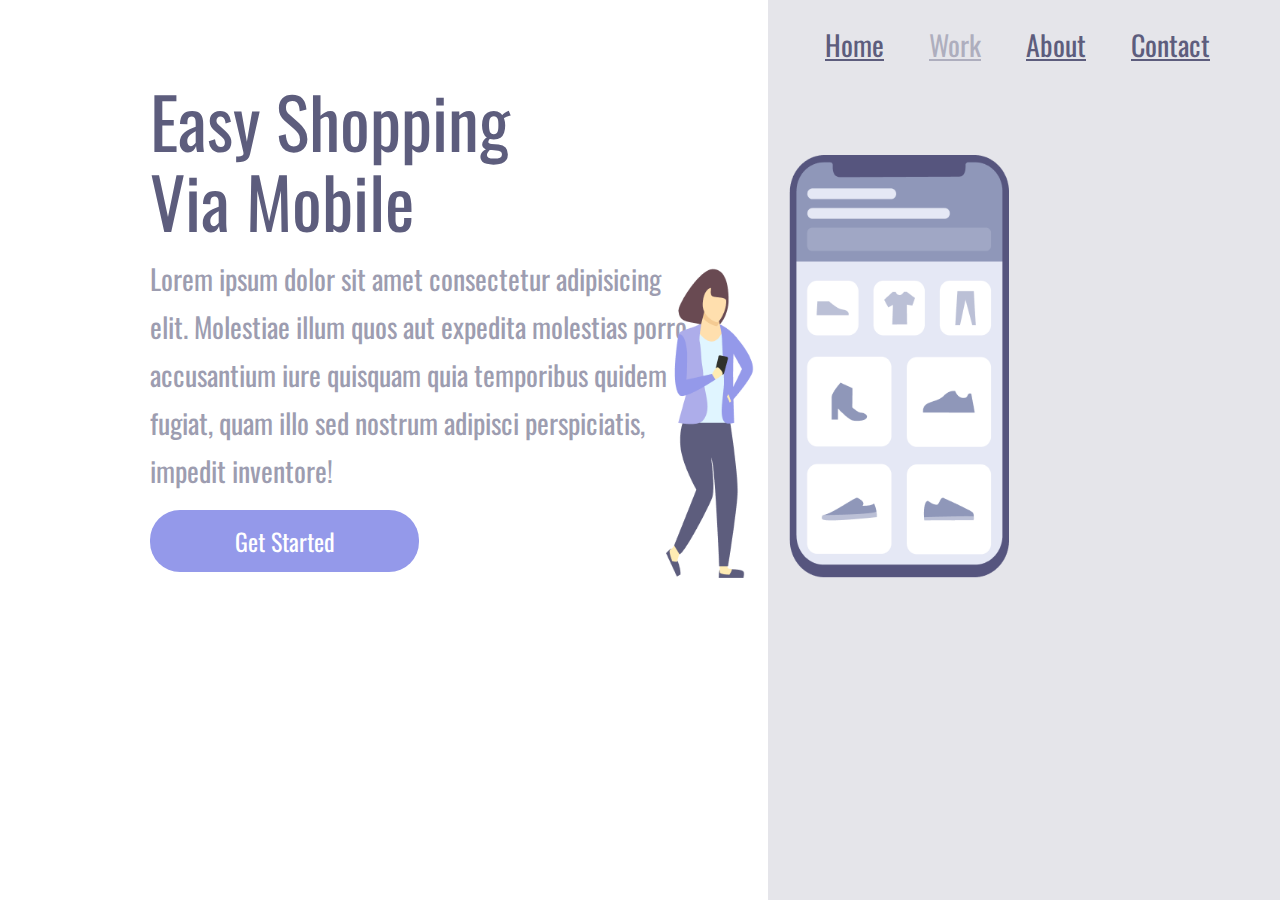
<file: index.html>
<!DOCTYPE html>
<html lang="en">

<head>
    <meta charset="UTF-8">
    <meta name="viewport" content="width=device-width, initial-scale=1.0">
    <link rel="preconnect" href="https://fonts.googleapis.com">
    <link rel="preconnect" href="https://fonts.gstatic.com" crossorigin>
    <link href="https://fonts.googleapis.com/css2?family=Oswald&display=swap" rel="stylesheet">

    <link rel="stylesheet" href="./src/styles/Style.css">
    <link rel="stylesheet" href="./src/styles/Responsivo.css">
    <title>Easy Shopping Via Mobile</title>
</head>

<body>
    <main>
        <section class="box-left">
            <h1>Easy Shopping Via Mobile</h1>

            <p>Lorem ipsum dolor sit amet consectetur adipisicing elit. Molestiae illum quos aut expedita molestias
                porro accusantium iure quisquam quia temporibus quidem fugiat, quam illo sed nostrum adipisci
                perspiciatis, impedit inventore!</p>

            <button>Get Started</button>
        </section>

        <section class="box-rigth">
            <header>
                <a href="">Home</a>
                <a href="">Work</a>
                <a href="">About</a>
                <a href="">Contact</a>
            </header>

            <img src="./src/img/Via.Mobile.png" alt="Via Mobile">
        </section>

    </main>
</body>

</html>
</file>
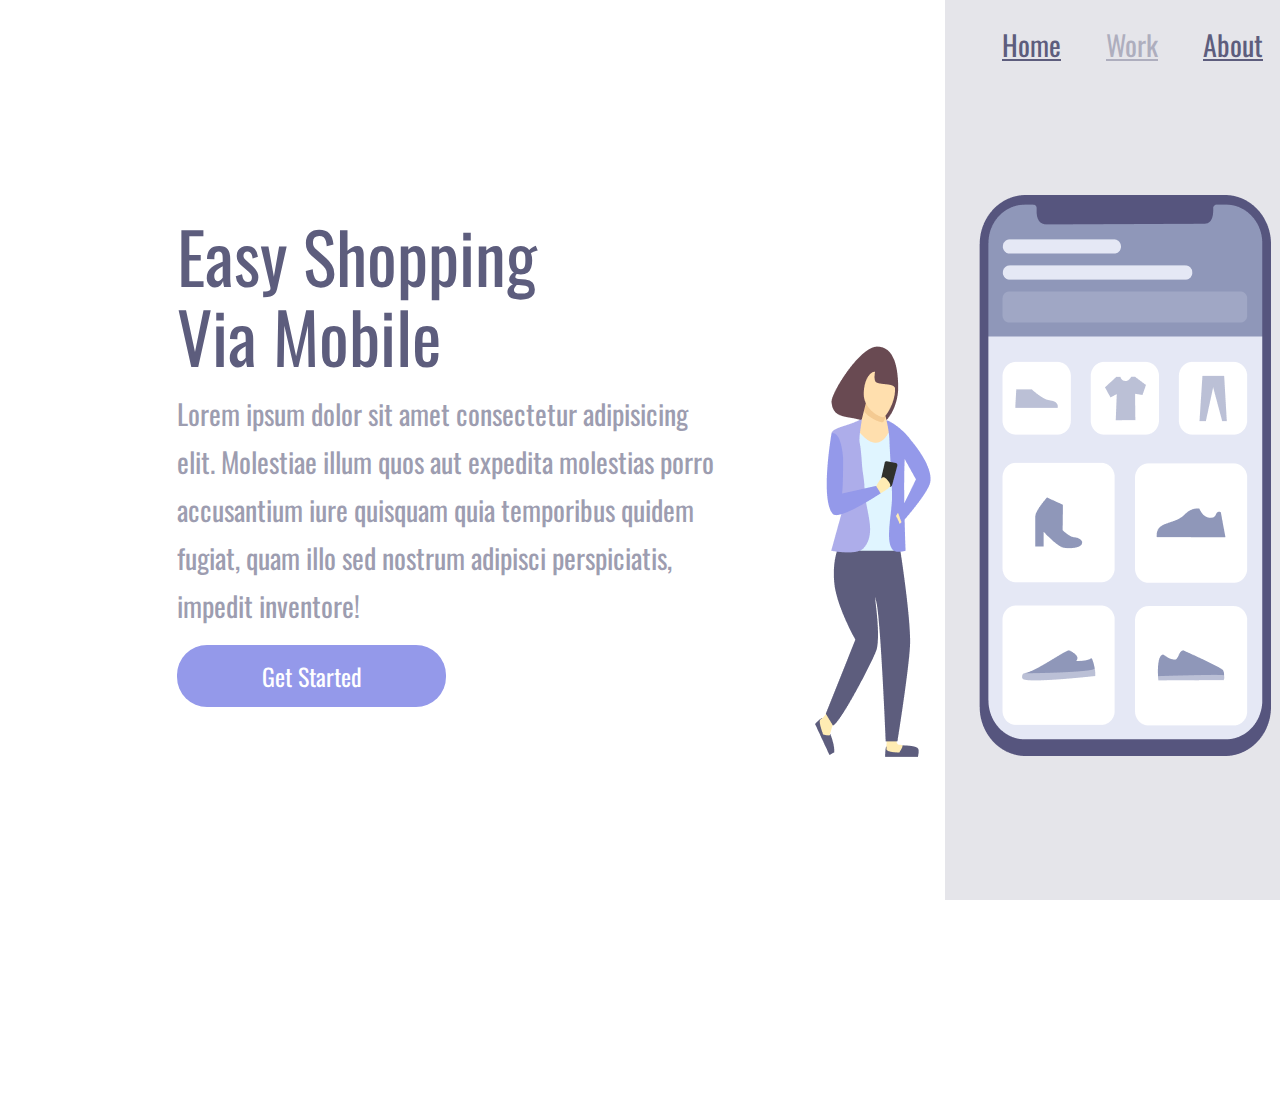
<file: Easy-Shopping-Via-Mobile/index.html>
<!DOCTYPE html>
<html lang="en">

<head>
    <meta charset="UTF-8">
    <meta name="viewport" content="width=device-width, initial-scale=1.0">
    <link rel="preconnect" href="https://fonts.googleapis.com">
    <link rel="preconnect" href="https://fonts.gstatic.com" crossorigin>
    <link href="https://fonts.googleapis.com/css2?family=Oswald&display=swap" rel="stylesheet">

    <link rel="stylesheet" href="./Styles.css">
    <link rel="stylesheet" href="./Responsivo.css">
    <title>Easy Shopping Via Mobile</title>
</head>

<body>
    <main>
        <section class="box-left">
            <h1>Easy Shopping Via Mobile</h1>

            <p>Lorem ipsum dolor sit amet consectetur adipisicing elit. Molestiae illum quos aut expedita molestias
                porro accusantium iure quisquam quia temporibus quidem fugiat, quam illo sed nostrum adipisci
                perspiciatis, impedit inventore!</p>

            <button>Get Started</button>
        </section>

        <section class="box-rigth">
            <header>
                <a href="">Home</a>
                <a href="">Work</a>
                <a href="">About</a>
                <a href="">Contact</a>
            </header>

            <img src="./Via.Mobile.png" alt="Via Mobile">
        </section>

    </main>
</body>

</html>
</file>
<file: src/styles/Style.css>
* {
    margin: 0;
    padding: 0;
    box-sizing: border-box;
    font-family: 'Oswald', sans-serif;
    color: #5D5D7D;
}

main {
    width: 100vw;
    height: 100vh;
}

.box-left {
    width: 60%;
    height: 100vh;
    display: inline-block;
    padding-top: 80px;
    padding-left: 150px;
}

h1 {
    font-size: 70px;
    font-weight: 400;
    line-height: 80px;
    width: 368px;
}

p {
    font-size: 28px;
    font-weight: 400;
    line-height: 48px;
    opacity: 0.6;
    width: 540px;
    margin: 15px 0;
}

button {
    width: 269px;
    height: 62px;
    background: #9499EA;
    border-radius: 30px;
    border: none;
    cursor: pointer;

    color: #FFF;
    text-align: center;
    font-size: 24px;
    font-weight: 400;
}

button:active {
    transform: scale(0.9);
}

.box-rigth {
    width: 40%;
    height: 100vh;
    background: rgba(93, 93, 125, 0.16);
    display: inline-block;
    position: absolute;
}  

header {
    padding: 24px 0 0 57px;
}

header a {
    color: #5D5D7D;
    font-size: 28px;
    font-weight: 400;
    margin-right: 41px;
}

header a:nth-child(2) {
    opacity: 0.4;
}

img {
    width: 67%;
    position: relative;
    top: 10%;
    right: 20%;
}
</file>
<file: src/styles/Responsivo.css>
@media (max-width: 1200px) {

    .box-left {
        padding-left: 30px;
    }

    .box-rigth header {
        padding: 24px 10px;
    }

    .box-rigth header a {
        font-size: 24px;
        margin: 0px 20px;
    }
}

@media (max-width: 1000px) {

    .box-left h1 {
        font-size: 60px;
    }

    .box-left p {
        font-size: 18px;
        width: 450px;
    }

    .box-rigth header a {
        margin: 0 10px;
    }
}

@media (max-width: 800px) {
    .box-left {
        margin: 0;
        padding: 10px 0;
        display: block;
        width: 100vw;
        height: auto;
    }

    .box-left h1 {
        text-align: center;
        font-size: 30px;
        line-height: 52px;
        width: 268px;
        margin: 0 auto;
    }

    .box-left p {
        text-align: center;
        font-size: 14px;
        line-height: 20px;
        margin: 15px auto;
        width: auto;
    }

    button {
        display: block;
        margin-left: auto;
        margin-right: auto;
    }

    .box-rigth {
        display: block;
        position: static;
        width: 100vw;
        height: auto;
        padding: 30px;
    }

    header {
        margin: 0;
        display: none;
    }
    
    img {
        position: static;
        width: 255px;
        margin: 0 auto;
        display: block;    
    }
}
</file>
<file: Easy-Shopping-Via-Mobile/Styles.css>
* {
    margin: 0;
    padding: 0;
    box-sizing: border-box;
    font-family: 'Oswald', sans-serif;
    color: #5D5D7D;
}

main {
    width: 100vw;
    height: 100vh;
}

.box-left {
    width: 60%;
    height: 100vh;
    display: inline-block;
    margin-top: 215px;
    margin-left: 177px;
}

h1 {
    font-size: 70px;
    font-weight: 400;
    line-height: 80px;
    width: 368px;
}

p {
    font-size: 28px;
    font-weight: 400;
    line-height: 48px;
    opacity: 0.6;
    width: 540px;
    margin: 15px 0;
}

button {
    width: 269px;
    height: 62px;
    background: #9499EA;
    border-radius: 30px;
    border: none;
    cursor: pointer;

    color: #FFF;
    text-align: center;
    font-size: 24px;
    font-weight: 400;
}

button:active {
    transform: scale(0.9);
}

.box-rigth {
    width: 40%;
    height: 100vh;
    background: rgba(93, 93, 125, 0.16);
    display: inline-block;
    position: absolute;
}  

header {
    margin: 24px 0 0 57px;
}

header a {
    color: #5D5D7D;
    font-size: 28px;
    font-weight: 400;
    margin-right: 41px;
}

header a:nth-child(2) {
    opacity: 0.4;
}

img {
    position: relative;
    top: 130px;
    right: 130px;
}
</file>
<file: Easy-Shopping-Via-Mobile/Responsivo.css>
@media (max-width: 900px) {

    .box-left {
        margin: 0;
        display: block;
        width: 100vw;
        height: auto;
    }

    h1 {
        text-align: center;
        font-size: 36px;
        line-height: 52px;
        width: 268px;
        margin: 58px auto 0 auto;
    }

    p {
        text-align: center;
        font-size: 14px;
        line-height: 24px;
        width: 296px;
        margin: 15px auto;
    }

    button {
        display: block;
        margin-left: auto;
        margin-right: auto;
        margin-bottom: 58px;
    }

    .box-rigth {
        display: block;
        position: static;
        width: 100vh;
        height: 50%;
    }

    header {
        margin: 0;
        display: none;
    }
    
    img {
        position: static;
        width: 271px;
        height: 322px;
        margin: 46px 52px;        
    }

}
</file>
